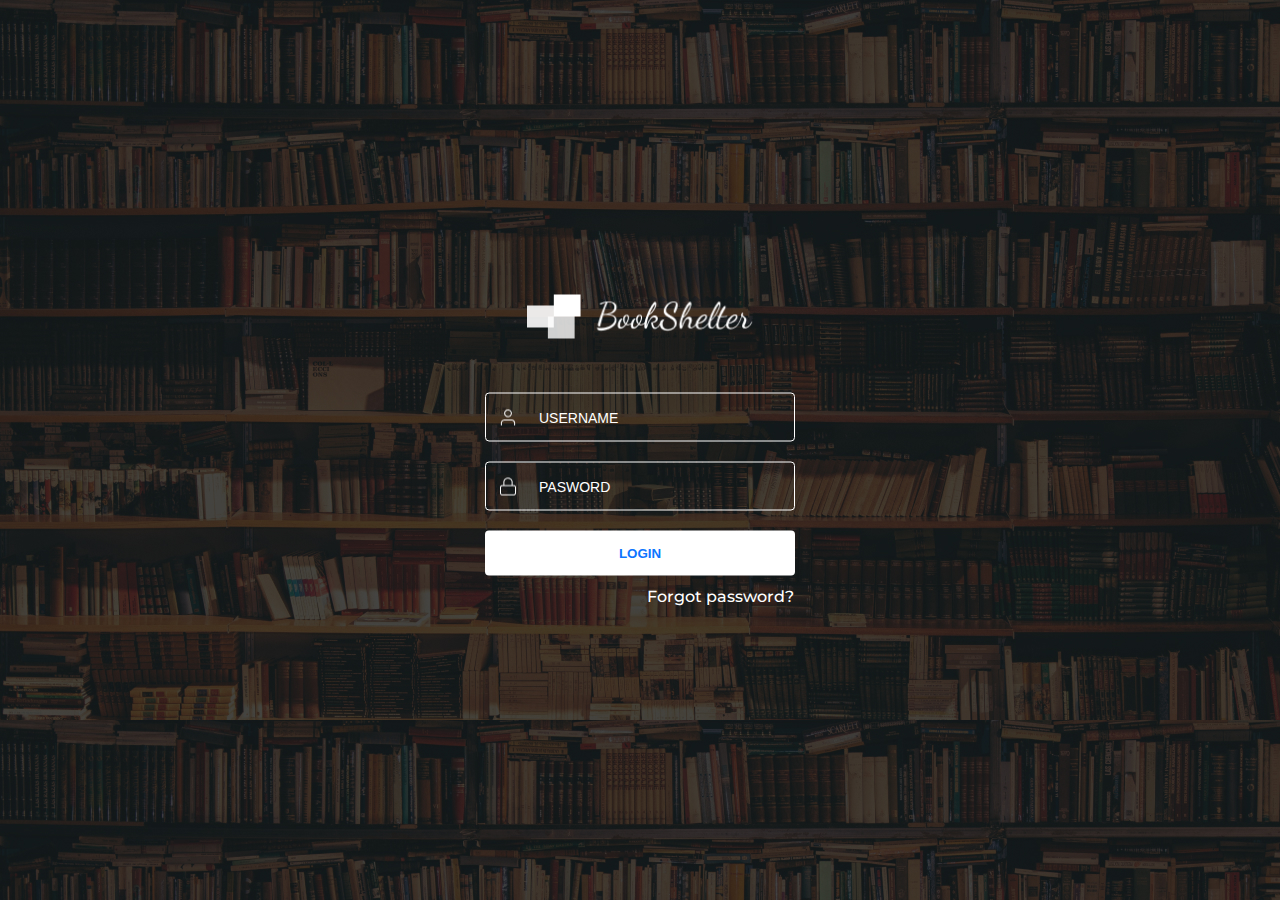
<file: index.html>
<!DOCTYPE html>
<html lang="en">

<head>
    <meta charset="UTF-8">
    <meta http-equiv="X-UA-Compatible" content="IE=edge">
    <meta name="viewport" content="width=device-width, initial-scale=1.0">
    <title>login</title>
    <link rel="preconnect" href="https://fonts.googleapis.com">
    <link rel="preconnect" href="https://fonts.gstatic.com" crossorigin>
    <link href="https://fonts.googleapis.com/css2?family=Montserrat:wght@300;400;500;600&display=swap" rel="stylesheet">
    <link rel="stylesheet" href="./login-style.css">
</head>

<body class="body">


    <div class="container" style="height: 100%;">

        <div class="login-box">

            <a class="logo-login" href="#"><img src="./images/logo-login.png" width="226" height="44" alt=""></a>

            <form class="login-form">
                <div class="username-box">
                    <img src="./images/user.png" alt="" style="padding-left: 12px; padding-right: 19px; background-color:rgba(0, 0, 0, 0);">
                    <input type="text" placeholder="USERNAME" class="username-input">
                </div>
                
                <div class="password-box">
                    <img src="./images/lock.png" alt="" style="padding-left: 12px; padding-right: 19px;">
                    <input type="password" placeholder="PASWORD" class="password-input">
                </div>

                <button class="login-btn">login</button>
            </form>
            <a href="" class="forgot">Forgot password?</a>

        </div>

    </div>


    <script src="./login.js"></script>
</body>

</html>
</file>
<file: login-style.css>
.body {
    background-image: url('./images/Login.jpg');
    font-family: 'Montserrat';
}

.container {
    width: 100%;
    margin: 0 auto;
}

.login-box {
    display: flex;
    flex-direction: column;
    align-items: center;
    position: absolute;
    left: 50%;
    top: 50%;
    transform: translate(-50%, -50%);
}

.logo-login {
    display: block;
    margin-bottom: 50px;
}

.username-box,
.password-box {
    margin-bottom: 20px;
    border: 1px solid #FFFFFF;
    border-radius: 4px;
    display: flex;
    align-items: center;
}

.username-box input,
.password-box input {
    height: 45px;
    width: calc(300px - 50px);
    font-size: 14px;
    font-weight: 300;
    color: #fff;
    outline: none;
    border-radius: 4px;
    border: none;
    background-color: rgba(0, 0, 0, 0);
}



.username-box input::placeholder,
.password-box input::placeholder {
    color: white;
}


.login-btn {
    width: 310px;
    border-radius: 4px;
    height: 45px;
    background-color: #fff;
    color: #0D75FF;
    font-weight: 600;
    text-transform: uppercase;
    border: none;
    margin-bottom: 11px;
}

.forgot {
    display: inline-block;
    text-decoration: none;
    color: #fff;
    margin-left: 160px;
    font-weight: 500;
}
</file>
